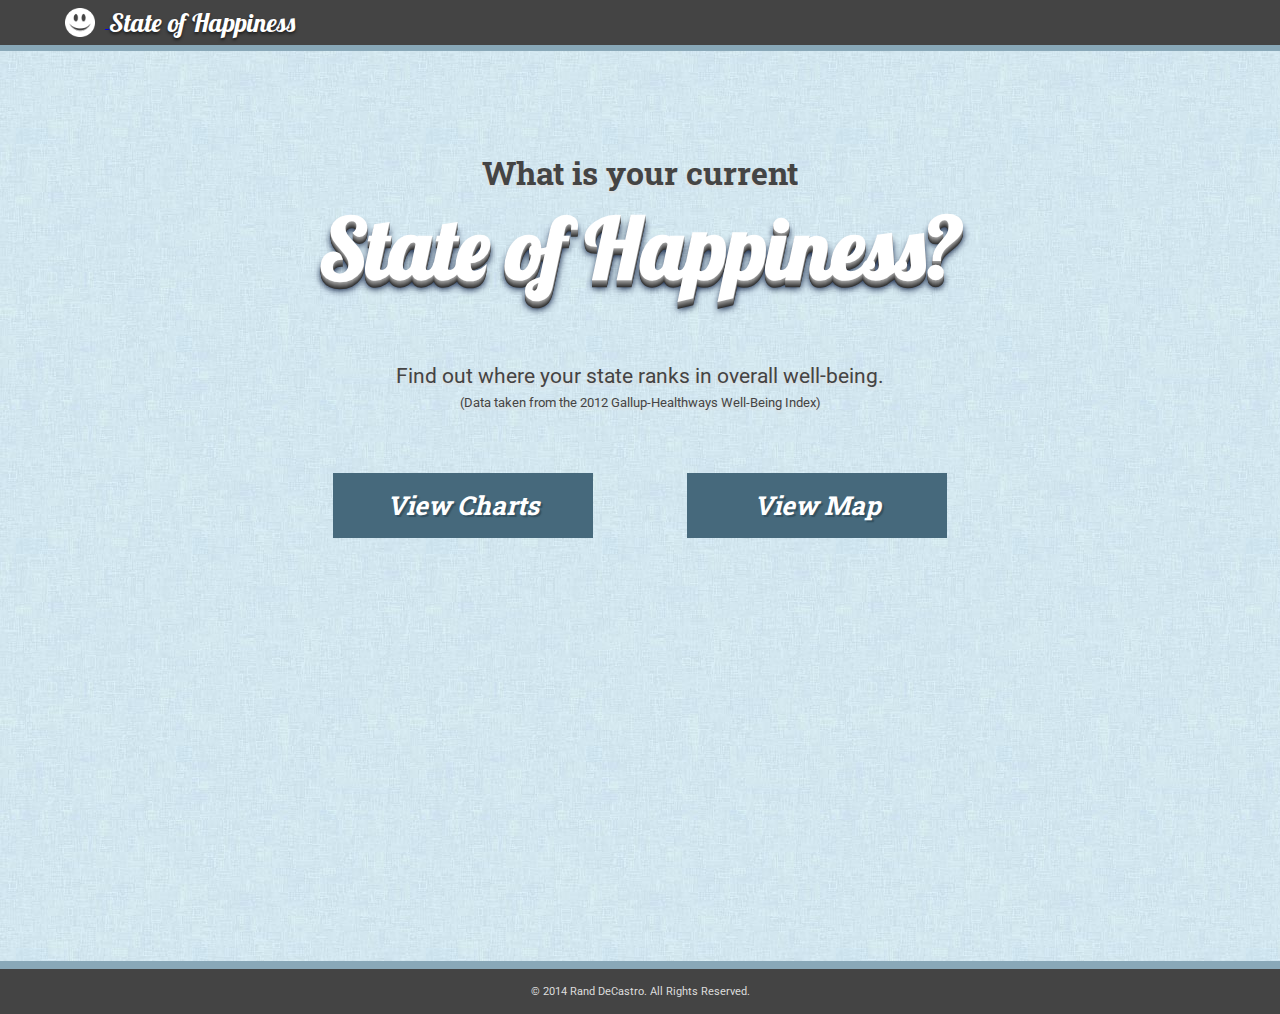
<file: index.html>
<!doctype html>
<html lang="en">
<head>
	<meta charset="UTF-8">
	<title>State of Happiness Homepage</title>
	<link rel="stylesheet" type="text/css" href="assets/css/styles.css">
	<link rel="stylesheet" type="text/css" href="assets/css/svg.css">
	<link href='http://fonts.googleapis.com/css?family=Lobster|Roboto+Slab:400,700|Roboto:400,500,500italic,700,700italic,900,900italic,400italic' rel='stylesheet' type='text/css'>
	<script type="text/javascript" src="assets/js/d3.v3.js"></script>
</head>
<body>
	<header>
		<a href="index.html"><div id="header-content">
			<img id="smile" class="layout" alt="happy face" src="assets/images/happy_face.png">
			<p id="logo" class="layout">State of Happiness</p>
		</div></a>
	</header>
	<div id="container">
		<div id="home-content">
			<h2>What is your current</h2>
			<h1>State of Happiness?</h1>
			<p class="subtitle">Find out where your state ranks in overall well-being.</p>
			<span class="fine-print">(Data taken from the 2012 Gallup-Healthways Well-Being Index)</span>
			<div class="btn-home layout">
				<a href="chart.html"><p class="btn-text">View Charts</p></a>
			</div>
			<div class="btn-home layout">
				<a href="map.html"><p class="btn-text">View Map</p></a>
			</div>
		</div>
	</div>	

	<footer>
		<p class="copyright">© 2014 Rand DeCastro. All Rights Reserved.</p>
	</footer>	
</body>
</html>
</file>
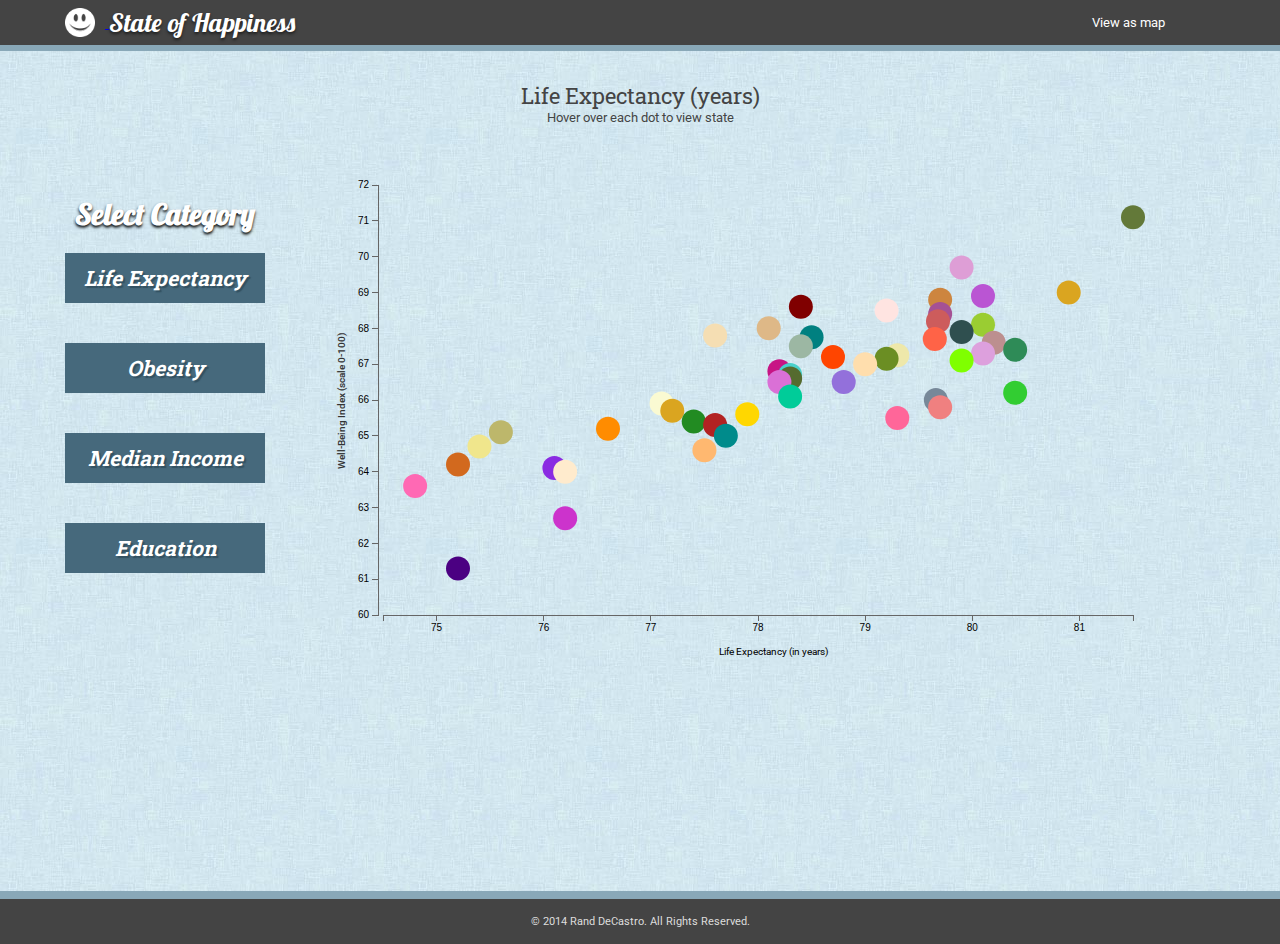
<file: chart.html>
<!doctype html>
<html lang="en">
<head>
	<meta charset="UTF-8">
	<title>State of Happiness Charts</title>
	<link rel="stylesheet" type="text/css" href="assets/css/styles.css">
	<link rel="stylesheet" type="text/css" href="assets/css/svg.css">
	<link href='http://fonts.googleapis.com/css?family=Lobster|Roboto+Slab:400,700|Roboto:400,500,500italic,700,700italic,900,900italic,400italic' rel='stylesheet' type='text/css'>
	<script type="text/javascript" src="assets/js/d3.v3.js"></script>
</head>
<body>
	<header>
		<div id="header-content">
			<a href="index.html">
				<img id="smile" class="layout" alt="happy face" src="assets/images/happy_face.png">
				<p id="logo" class="layout">State of Happiness</p>
			</a>
			<p class="link"><a href="map.html">View as map</a></p>
		</div>
	</header>
	<div id="container">
		<p id="chart-title">Life Expectancy (years)</p>
		<p class="chart-subtitle">Hover over each dot to view state</p>
		<div id="categories" class="layout">
			<h3>Select Category</h3>
			<button id="cat-01">Life Expectancy</button>
			<button id="cat-02">Obesity</button>
			<button id="cat-03">Median Income</button>
			<button id="cat-04">Education</button>
		</div>
		<div id="svg-container" class="layout">
			
			<div id="state"><p></p></div>
			<script>
				// load data set
				d3.csv("chart_data.csv", function(data) {
					// Create svg element
					var canvas = d3.select("#container").append("svg")
						.attr("width", 880)
						.attr("height", 550)
						.attr("id", "chart")
						.style("margin", "45px 0 0")

					// Create scale functions		
					var xScale = d3.scale.linear()
										 .domain([parseInt(d3.min(data, function(d) { return d.life; }))+0.5, d3.max(data, function(d) { return d.life; })])
										 .range([50, 800])

					var yScale = d3.scale.linear()
										 .domain([60, parseInt(d3.max(data, function(d) { return d.index; }))+1])
										 .range([490, 60])

					// Define X axis					 	
					var xAxis = d3.svg.axis()
									  .scale(xScale)
									  .orient("bottom")

					// Define Y axis
					var yAxis = d3.svg.axis()
									  .scale(yScale)
									  .orient("left")
					
					// Show state name on hover
					var showStateName = function() {
						var circle = d3.select(this)
						d3.select("#state p").text(circle.attr("name"));
					}

					var removeStateName = function() {
						d3.select("#state p").text("");
					}

					// Create circles
					canvas.append("g")
						.attr("id", "circles")
						.selectAll("circle")
						.data(data)
						.enter()
						.append("circle")
						.attr("cx", function(d) {
							return xScale(d.life)
						})
						.attr("cy", function(d) {
							return yScale(d.index)
						})
						.attr("r", 12)
						.attr("fill", function(d){
							return d.color;
						})
						.attr("name", function(d) {
							return d.state;
						})
						.on("mouseover", showStateName)
						.on("mouseout", removeStateName)

					// Create X axis
					canvas.append('g')
						.attr("class", "x axis")
						.attr("transform", "translate(0, " + 490 + ")")
						.call(xAxis)

					// Create X axis label
					canvas.append("text")
					    .attr("class", "x label")
					    .attr("text-anchor", "middle")
					    .attr("x", 440)
					    .attr("y", 530)
					    .text("Life Expectancy (in years)")

					// Create Y axis
					canvas.append('g')
						.attr("class", "y axis")
						.attr("transform", "translate(" + 45 + ", 0)")
						.call(yAxis)

					// Create Y axis label
					canvas.append("text")
					    .attr("class", "y label")
					    .attr("text-anchor", "middle")
					    .attr("y", 12)
					    .attr("dx", -275)
					    .attr("transform", "rotate(-90)")
					    .text("Well-Being Index (scale 0-100)")

					// Update X Axis label
					var updateXAxisLabel = function(title){
						// Update X axis
						canvas.select(".x.axis")
							.transition()
							.duration(1500)
							.call(xAxis);

						// Update labels
						canvas.select(".x.label")
			    			.transition()
			    			.text("")
			    			.transition()
			    			.delay(1500)
			    			.text(title)

		    			d3.select("#chart-title")
							.text(title)
					}

					d3.select("#cat-01")				
						.on("click", function(){

							// Update X scale domain
							xScale.domain([parseInt(d3.min(data, function(d) { return d.life; }))+0.5, d3.max(data, function(d) { return d.life; })])
							
							// Update all circles
							canvas.selectAll("circle")
							   	.data(data)
							   	.transition()
							   	.duration(2000)
							   	.attr("cx", function(d) {
									return xScale(d.life);
							   	})

							updateXAxisLabel("Life Expectancy (years)")
						})

					d3.select("#cat-02")				
						.on("click", function(){

							// Update X scale domain
							xScale.domain([d3.min(data, (function(d) { return d.obesity }))-0.5, d3.max(data, function(d) { return d.obesity; })])

							// Update all circles
							canvas.selectAll("circle")
							   	.data(data)
							   	.transition()
							   	.duration(2000)
							   	.attr("cx", function(d) {
									return xScale(d.obesity);
							   	})

							updateXAxisLabel("Obesity (population percentage)")   	
						})

					d3.select("#cat-03")				
						.on("click", function(){

							// Update X scale domain
							xScale.domain([parseInt(d3.min(data, function(d) { return d.income }))-1000, d3.max(data, function(d) { return d.income; })])

							// Update all circles
							canvas.selectAll("circle")
							   	.data(data)
							   	.transition()
							   	.duration(2000)
							   	.attr("cx", function(d) {
									return xScale(d.income);
							   	})

							updateXAxisLabel("Median Income (US$)")
						})

					d3.select("#cat-04")				
						.on("click", function(){

							// Update X scale domain
							xScale.domain([d3.min(data, (function(d) { return d.education }))-0.5, d3.max(data, function(d) { return d.education; })])

							// Update all circles
							canvas.selectAll("circle")
							   	.data(data)
							   	.transition()
							   	.duration(2000)
							   	.attr("cx", function(d) {
									return xScale(d.education);
							   	})

							updateXAxisLabel("Education - high school or higher (population percentage)")
						})
				})
			</script>
		</div>
	</div>	

	<footer>
		<p class="copyright">© 2014 Rand DeCastro. All Rights Reserved.</p>
	</footer>	
</body>
</html>
</file>
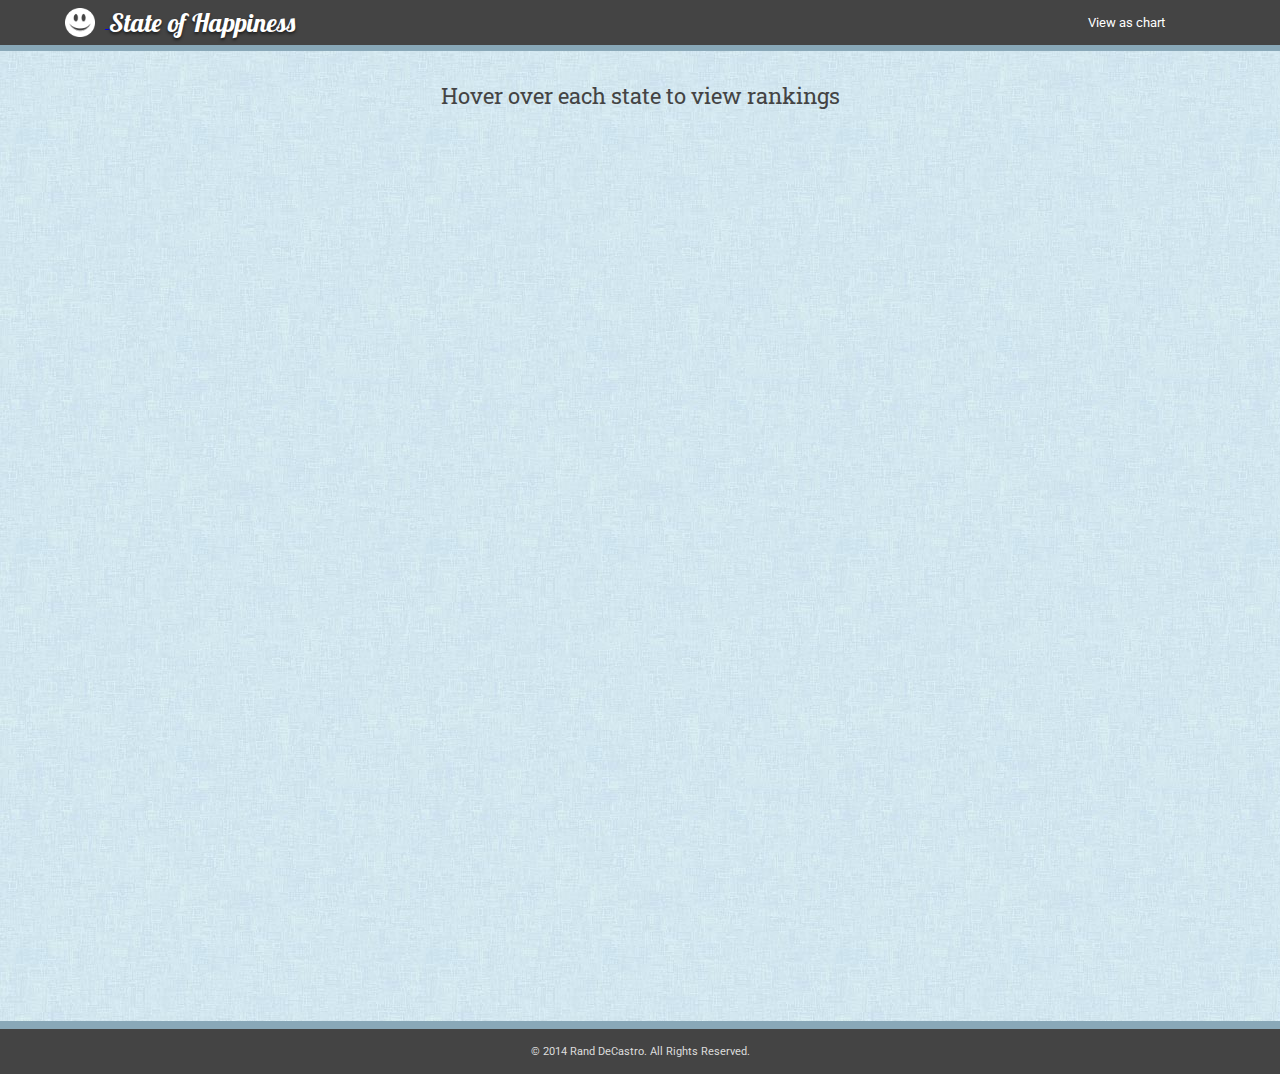
<file: map.html>
<!doctype html>
<html lang="en">
<head>
	<meta charset="UTF-8">
	<title>State of Happiness Maps</title>
	<link rel="stylesheet" type="text/css" href="assets/css/styles.css">
	<link rel="stylesheet" type="text/css" href="assets/css/svg.css">
	<link href='http://fonts.googleapis.com/css?family=Lobster|Roboto+Slab:400,700|Roboto:400,500,500italic,700,700italic,900,900italic,400italic' rel='stylesheet' type='text/css'>
	<script type="text/javascript" src="assets/js/d3.v3.js"></script>
</head>
<body>
	<header>
		<div id="header-content">
			<a href="index.html">
				<img id="smile" class="layout" alt="happy face" src="assets/images/happy_face.png">
				<p id="logo" class="layout">State of Happiness</p>
			</a>
			<p class="link"><a href="chart.html">View as chart</a></p>
		</div>
	</header>
	<div id="map-container">
		<p id="chart-title">Hover over each state to view rankings</p>
		<script src="http://d3js.org/topojson.v1.min.js"></script>
		<script src="assets/js/datamaps.all.min.js"></script>
		<div id="map"></div>
		<script>
			// Format csv file into array object and load into datamaps
			d3.csv("map_data.csv", function(error, mapdata) {
				for (var i = 0; i < mapdata.length; i++) {
					// Create fillKey value based on ranking
					mapdata[i].fillKey = {};
					if (mapdata[i].rank <= 10){
						mapdata[i].fillKey = "Top 10";
					} 
					else if (mapdata[i].rank > 10 && mapdata[i].rank <= 20){
						mapdata[i].fillKey = "11-20";
					}
					else if (mapdata[i].rank > 20 && mapdata[i].rank <= 30){
						mapdata[i].fillKey = "21-30";
					}
					else if (mapdata[i].rank > 30 && mapdata[i].rank <= 40){
						mapdata[i].fillKey = "31-40";
					}
					else {
						mapdata[i].fillKey = "41-50";
					}
					// Create array
					mapdata[mapdata[i].ISO] = mapdata[i]; 
					// console.log(mapdata);
					delete mapdata[i].ISO;
					delete mapdata[i];
				}
				console.log(mapdata);
				myMap.updateChoropleth(mapdata);
			});	

			// Draw new map	
		    var myMap = new Datamap({
		        element: document.getElementById('map'),
		        scope: 'usa',
		        fills:{
		        	// GREEN MAP
		        	'Top 10': "#fff3cb",
		        	'11-20': "#d1d7a4",
		        	'21-30': "#a7be80",
		        	'31-40': "#81a561",
		        	'41-50': "#5c8b43",
		        	// BLUE-GREY MAP
		        	// 'Top 10': "#d0c3b4",
		        	// '11-20': "#b9a590",
		        	// '21-30': "#a48970",
		        	// '31-40': "#866f59",
		        	// '41-50': "#5f4f3f",
		        	defaultFill: "#444"
		        },
		        geographyConfig:{
		        	borderColor:"#444",
		        	highlightOnHover: true,
		        	highlightFillColor: "DeepSkyBlue",
		        	highlightBorderColor: "#444",
		        	highlightBorderWidth: 1,
		        	popupTemplate: function(geo, mapdata) {
		        		return "<div class='hoverinfo'><p class='state-name'>" + geo.properties.name + "</p>" + 
		        			"<p class='title-name'>Rank: " + "<span>" + mapdata.rank + "</span></p>" +
		        			"<p class='title-name'>Life Expentancy: " + "<span>" + mapdata.life + "</span></p>" +
		        			"<p class='title-name'>Obesity: " + "<span>" + mapdata.obesity + "%</span></p>" +
		        			"<p class='title-name'>Median Income: $" + "<span>" + mapdata.income + "</span></p>" +
		        			"<p class='title-name'>Education: " + "<span>" + mapdata.education + "%</span></div>"
		        	}
		        },
		        data: {}
		    });

			function addLegend2(layer, data, options) {
			    data = data || {};
			    if ( !this.options.fills ) {
			      return;
			    }

			    var html = '<ul class="list-inline">';
			    var label = '';
			    if ( data.legendTitle ) {
			      html = '<h4>' + data.legendTitle + '</h4>' + html;
			    }
			    for ( var fillKey in this.options.fills ) {

			    	if ( fillKey === 'defaultFill') {
				        if (! data.defaultFillName ) {
				          continue;
				        }
				        label = data.defaultFillName;
			      	} else {
				        if (data.labels && data.labels[fillKey]) {
				          label = data.labels[fillKey];
				        } else {
				          label= fillKey;
				        }
			      	}
			      	html += '<li class="key" style="border-top-color:' + this.options.fills[fillKey] + '">' + label + '</li>' 
			    }
			    
			    html += '</ul>';

			    var hoverover = d3.select( this.options.element ).append('div')
			      	.attr('class', 'datamaps-legend')
			      	.html(html);
			  	}
			    
			    myMap.addPlugin("mylegend", addLegend2);
			    
			    myMap.mylegend({legendTitle: "Color Code"})

			// Add state labels
			myMap.labels(
					{
						labelColor: "#444",
						fontSize: 12
					}
				);
			document.getElementsByClassName('labels').childNodes.style.fill.value = "";


		</script>		
	</div>		

	<footer>
		<p class="copyright">© 2014 Rand DeCastro. All Rights Reserved.</p>
	</footer>	
</body>
</html>
</file>
<file: assets/css/styles.css>
* {
	margin:0;
    padding:0;
    border:0;
    outline:0;
    font-size:100%;
    vertical-align:baseline;
}
ul {
	list-style:none;
}
html,body{
	height:100%;
}
body{
	width:100%;
	background:url('../images/bg_03.jpg') repeat;
	font-family: 'Roboto', sans-serif;
	color:#444;
}
header, footer{
	width:100%;
	background-color:#444;
	height:45px;
	line-height: 45px;
}
header{
	border-bottom:6px solid #89a8b8;
}
footer {
	color:#ddd;
	text-align:center;
	font-size:11px;
	border-top:8px solid #89a8b8;
	/*position:fixed;
	bottom:0;*/
}
h1 {
	font-family: 'Lobster', cursive;
	font-size:85px;
	color: #fff;
	text-shadow: 0px 1px 0px #999, 0px 2px 0px #888, 0px 3px 0px #777, 0px 4px 0px #666, 0px 5px 0px #555, 0px 6px 0px #444, 0px 7px 0px #333, 0px 8px 7px #001135;
}
h2 {
	font-family: 'Roboto Slab', serif;
	font-size:32px;
}
h2, .subtitle, .fine-print {
	text-shadow: 0px 2px 3px #ddd;

}
h3{
	font-family: 'Lobster', cursive;
	font-size:30px;
	color:white;
	text-shadow: 0px 2px 3px #000;
}
h4{
	font-size:13px;
	padding:25px 0 3px 25px;
}
button{
	width:200px;
	height:50px;
	background-color:#46697c;
	line-height:50px;
	margin:20px 0;
	color:white;
	font-size:21px;
}
.layout {
	display: inline-block;
	vertical-align: top;
}
.btn-home{
	width:260px;
	height:65px;
	background-color:#46697c;
	line-height:65px;
	margin:20px 45px;
}
.btn-home:hover, .btn-category:hover, button:hover {
	background-color:#7a9cad;
}
.btn-home a:link, .btn-home a:visited, #categories a:link, #categories a:visited{
	color:white;
	text-decoration: none;
}
.btn-text, button{
	font-family: 'Roboto Slab', serif;
	font-weight:bold;
	font-style: italic;
	text-shadow: 2px 2px 1px #335161;
}
.btn-text{
		font-size:26px;
}
#chart-title{
	margin-top:30px;
	text-align: center;
	font-family:'Roboto Slab', sans-serif;
	font-size:22px;
}
.chart-subtitle{
	text-align: center;
	font-size:13px;
	margin-bottom:-45px;

}
.subtitle {
	font-size:21px;
	line-height:33px;
	margin-top:60px;
}
.fine-print{
	font-size:13px;
	line-height:20px;
	display: block;
	margin-bottom:40px;
}
.link {
	font-size:13px;
	font-weight:500;
	line-height: 45px;
	display:inline-block;
	float:right;
	padding-right:50px;
}
.link a:link, .link a:visited {
	/*color:#89a8b8;*/
	color:white;
	text-decoration: none;
	font-weight:400;
}
.link a:hover, .link a:focus {
	text-decoration: underline;
}
#container {
	width:1150px;
	height:90%;
	margin:0 auto;
	clear: both;
}
#header-content {
	width:1150px;
	margin:0 auto;
}
#smile{
	padding:8px 10px 0 0;
	max-width: 30px;
}
#logo{
	font-family: 'Lobster', cursive;
	color:white;
	font-size:26px;
	text-shadow: 0px 2px 3px #1d1d1d;
}
#home-content{
	text-align:center;
	margin:100px 0 0;
}
#categories{
	width:200px;
	margin:115px 60px 45px 0;
	text-align:center;
}
</file>
<file: assets/css/svg.css>
.axis path, .axis line {
	fill: none;
	stroke: #666;
	shape-rendering: crispEdges;
}

.axis text {
	font-family: sans-serif;
	font-size: 11px;
	color:#999;
}

.y.label {
	font-size:13px;
	font-weight:500;
	fill:#333;
}
.datamap-subunits{
	margin:-30px auto 0;
}
.hoverinfo {
	background-color:#333;
	width:175px;
	height:140px;
}
.state-name {
	font-family: 'Roboto Slab', sans-serif;
	font-size:16px;
	text-align:center;
	padding:5px 0;
}
.title-name{
	font-size:13px;
	font-weight:700;
	line-height:16px;
	padding:3px 0 0 10px;
}
.title-name span {
	font-weight:400;
}
.datamaps-legend {
	top:55px;
	width:200px;
}
.list-inline {
	padding-left:25px;
	list-style: none;
}

li.key {
	border-top-width: 15px;
	border-top-style: solid;
	font-size: 11px;
	width: 30%;
}

.list-inline>li {
	padding:3px 0;
	text-align: left;
}
#chart text{
	font-size:10px;
	z-index:110000;
}
#map{
	width:100%;
	height:100%;
	margin-bottom:-65px auto 25px;
	position:relative;
}
#map-container{
	width:90%;
	height:100%;
	margin:0 auto 40px;
	position: relative;
	clear: both;
}
#svg-container{
	position:relative;
}
#state{
	position:absolute;
	top:100px;
	left:70px;
	color:SteelBlue;
	font-family:'Roboto', sans-serif;
	font-weight:700;
	font-size:60px;
}
</file>
